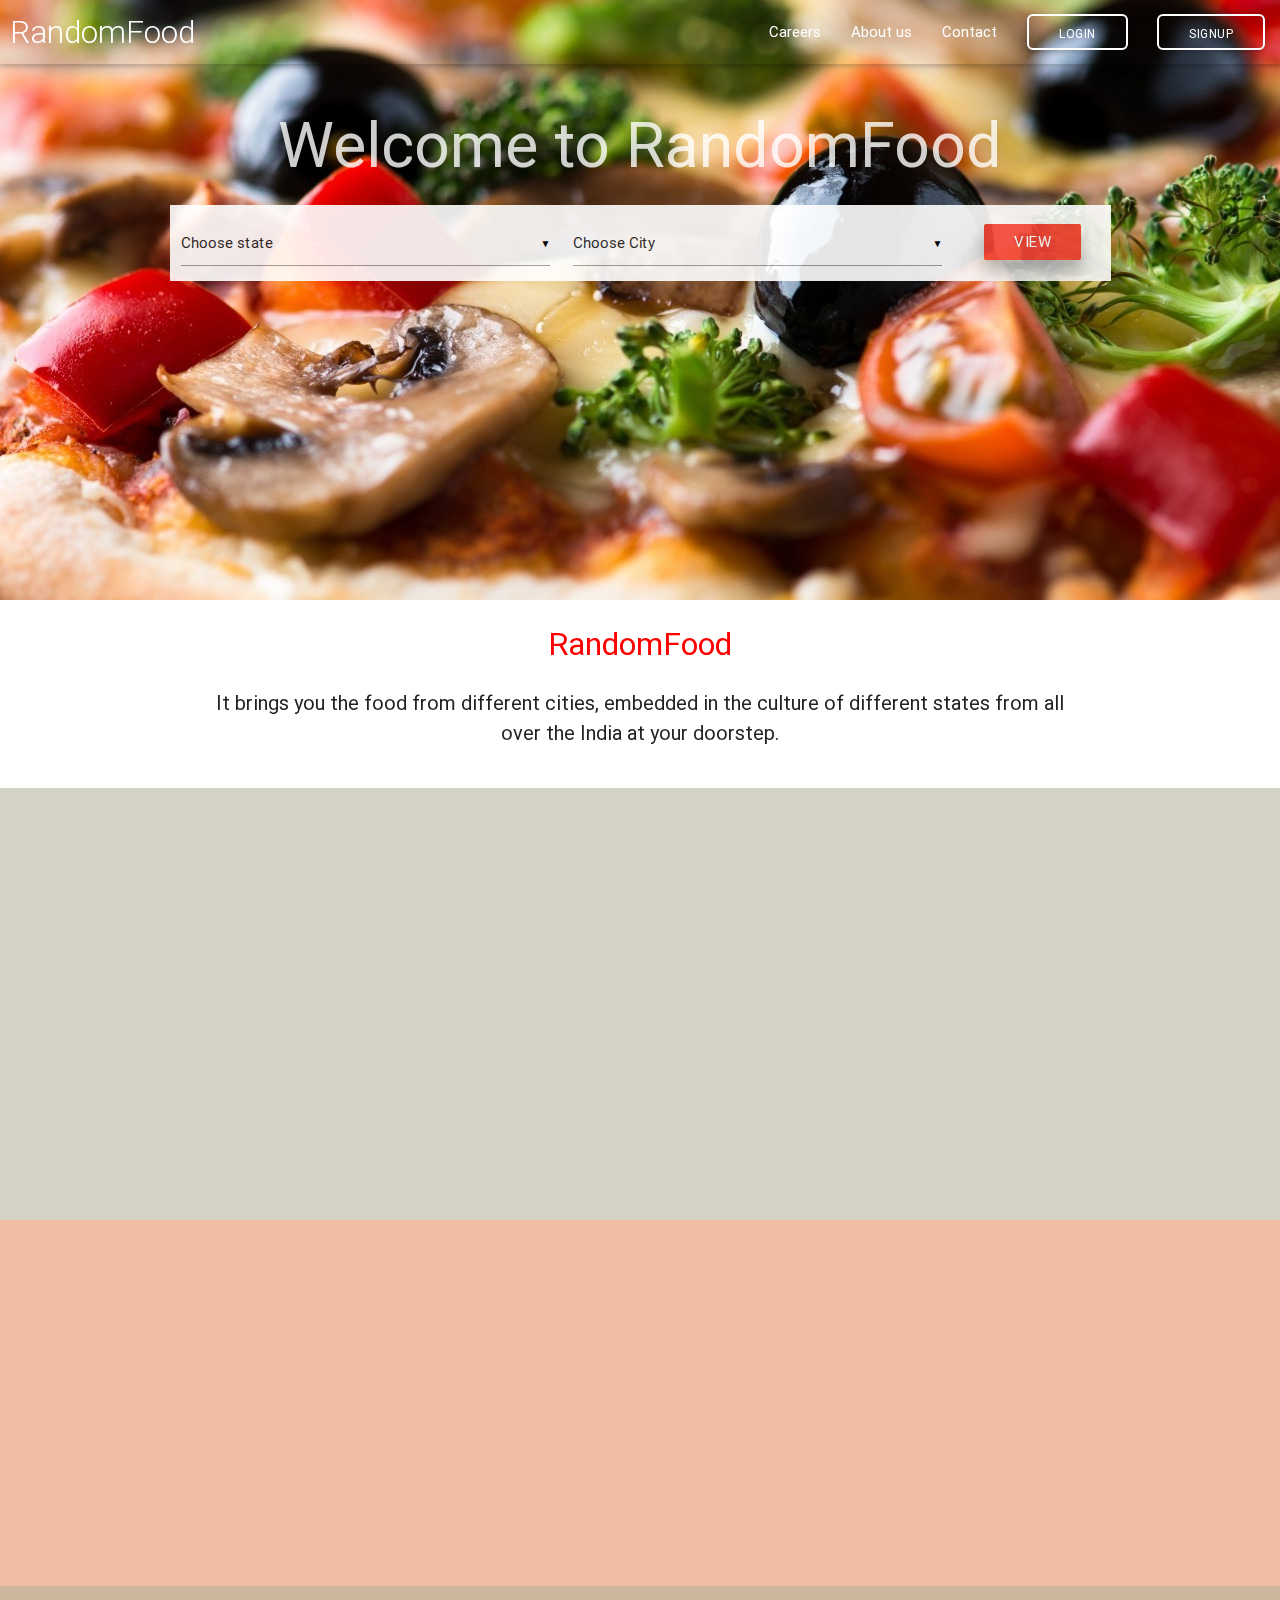
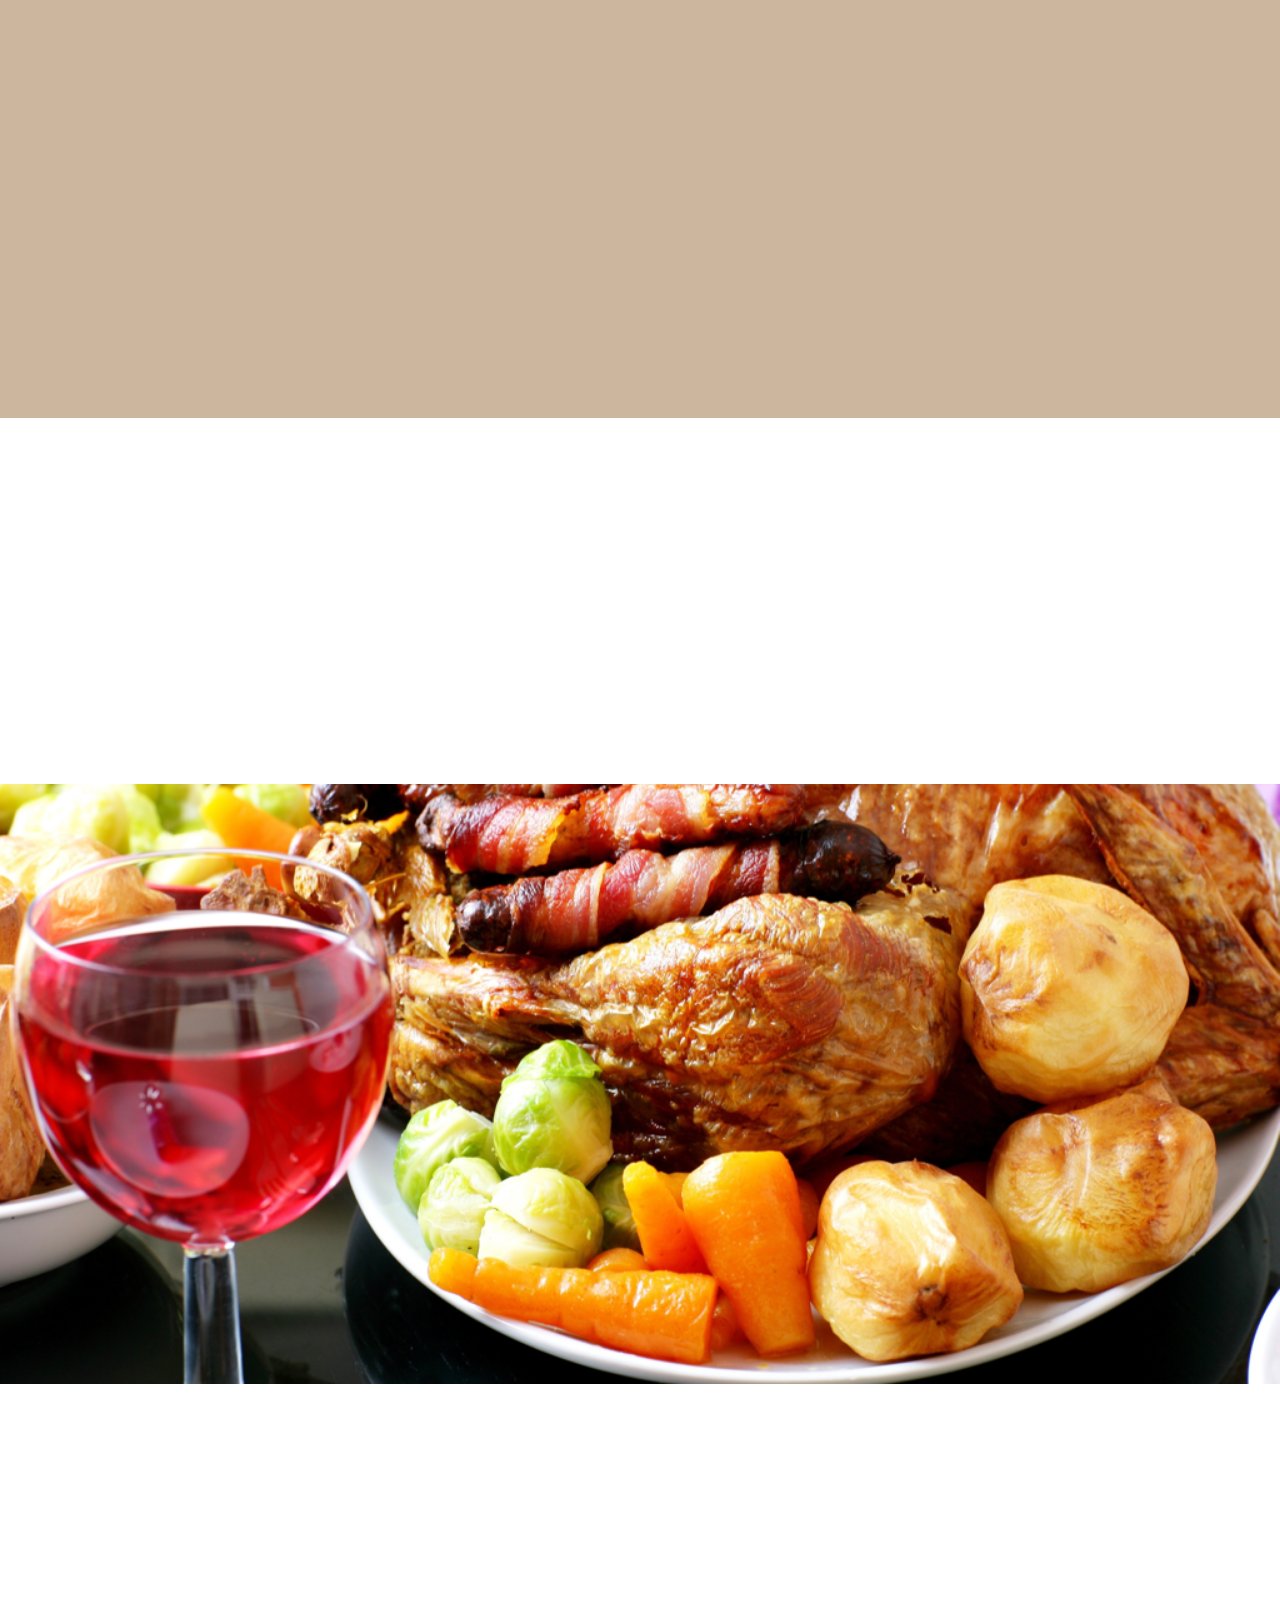
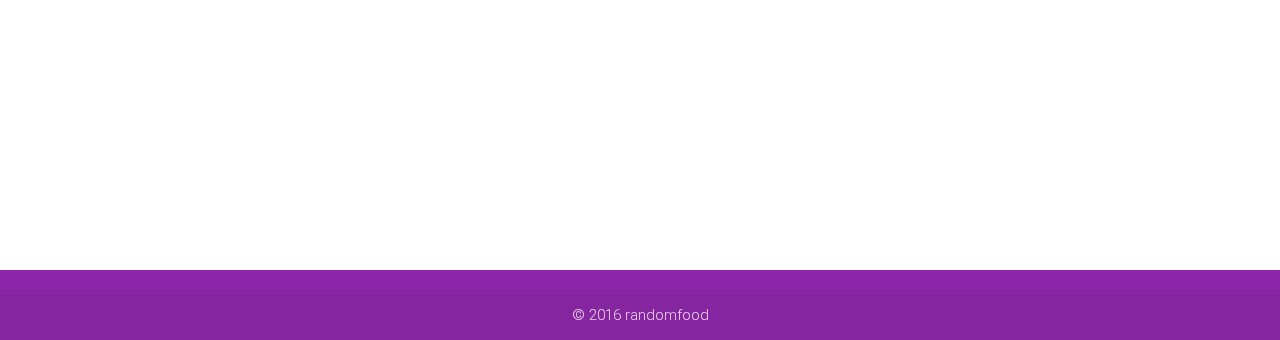
<file: views/default/index.html>
<!DOCTYPE html>
  <html>
    <head>
      <title>RandomFood</title>
      <!--Import Google Icon Font-->
      <link href="http://fonts.googleapis.com/icon?family=Material+Icons" rel="stylesheet">
      <!--Import materialize.css-->
      <link type="text/css" rel="stylesheet" href="static/css/materialize.min.css"  media="screen,projection"/>
      <link type="text/css" rel="stylesheet" href="static/css/main.css"/>
      <!--Let browser know website is optimized for mobile-->
      <meta name="viewport" content="width=device-width, initial-scale=1.0"/>
    </head>
    <style>
    ul li{
      list-style-type: disc;
    }
    </style>
    <script type="text/javascript">
    function reg(){
      console.log("cfrde");
            $.ajax({
                url:"/randomfood/default/register.json?name="+$('#name').val()+"&mobile="+$('#mobile').val()+"&address="+$('#address').val()+"&password="+$('#password').val(),
                success:function(data){
                    alert("registered");
                },
                error:function(){
                    alert("try again");
                }
    })
  }
    </script>
    <body>
      <!--Import jQuery before materialize.js-->
      <header>

        </header>
   <main>
     <div id="login" class="modal">
      <div class="modal-content">
        <h4 style="margin:30px">Login</h4>
        <div class="input-field">
          <i class="material-icons prefix">phone</i>
          <input name="username" type="text" class="validate" maxlength="10">
          <label for="username">Mobile</label>
        </div>
        <div class="input-field">
          <i class="material-icons prefix">vpn_key</i>
          <input name="password" type="password" class="validate">
          <label for="password">Password</label>
        </div>
        <button class="btn waves-effect waves-light" type="submit" style="margin:30px;">Login
            <i class="material-icons right">send</i>
        </button>
      </div>
    </div>
    <div id="signup" class="modal">
     <div class="modal-content">
       <h4 style="margin:30px">Signup</h4>
       <div class="input-field">
         <i class="material-icons prefix">phone</i>
         <input name="name" id="name" type="text" class="validate" maxlength="10">
         <label for="name">Name</label>
       </div>
       <div class="input-field">
         <i class="material-icons prefix">phone</i>
         <input name="mobile" id="mobile" type="text" class="validate" maxlength="10">
         <label for="mobile">Mobile</label>
       </div>
       <div class="input-field">
         <i class="material-icons prefix">location_on</i>
         <input name="address" id="address" type="text" class="validate">
         <label for="address">Address</label>
       </div>

       <div class="input-field">
         <i class="material-icons prefix">vpn_key</i>
         <input name="password" id="password" type="password" class="validate">
         <label for="password">Password</label>
       </div>
       <div class="input-field">
         <i class="material-icons prefix">vpn_key</i>
         <input name="cpassword" type="password" class="validate">
         <label for="cpassword">Confirm Password</label>
       </div>
       <button class="btn waves-effect waves-light" style="margin:30px;" onclick="reg();">Sign up
           <i class="material-icons right">send</i>
       </button>
     </div>
   </div>
     <div class="parallax-container">
       <div class="navbar-fixed">
       <nav class="navcolor">
         <div class="nav-wrapper">
           <a href="index.html" class="brand-logo flow-text namecolor" style="margin-left:10px">RandomFood</a>
      <a href="#" data-activates="mobile-demo" class="button-collapse"><i class="material-icons">menu</i></a>
      <ul id="nav-mobile" class="right hide-on-med-and-down">
        <li><a href ="index.html">Careers</a></li>
        <li><a href="aboutus.html">About us</a></li>
        <li><a href="#contact">Contact</a></li>
        <li><a class="modal-trigger waves-effect waves-light btcolor btn" href="#login">Login</a></li>
        <li><a class="modal-trigger waves-effect waves-light btcolor btn" href="#signup">Signup</a></li>
      </ul>
      <ul id="nav-mobile" class="side-nav deep-orange accent-3" id="mobile-demo">
        <li><a href ="index.html">Careers</a></li>
        <li><a href="aboutus.html">About us</a></li>
        <li><a href="#contact">Contact</a></li>
        <li><a class="waves-effect waves-light modal-trigger" href="#login">Login</a></li>
      </ul>
    </div>
      </nav>
    </div>
       <div class="section no-pad-bot">
         <div class="container">
           <div class="row center" id="startchange">
             <h1 style="color:white;opacity:0.8;"> Welcome to RandomFood</h1>

             <div class="row customrow">
               <div class="custom input-field col l5 m6 s12">
                 <select>
                   <option value="" disabled selected>Choose state</option>
                   <option value="1">Delhi</option>
                   <option value="2">Gujarat</option>
                   <option value="3">Madhya pradesh</option>
                 </select>
               </div>
               <div class="custom input-field col l5 m6 s12">
                 <select>
                   <option value="" disabled selected>Choose City</option>
                   <option value="1">Delhi</option>
                   <option value="2">New Delhi</option>
                 </select>
               </div>
               <div class="col l2 m12 s12">
                 <a href="meal.html" class="waves-effect waves-light btn red z-depth-3 viewb" style="margin-top:19px">View</a>
               </div>
             </div>
           </div>
         </div>
       </div>

      <div class="parallax paraanim"><img src="static/images/food.jpg"></div>
    </div>

  <div class="section" id="padsec">
    <div class="container aqw" style="padding:20px">
      <div class = "center">
        <font color="red" size="6px">RandomFood </font>
      </div>
      <p style="font-size:20px" class="center">It brings you the food from different cities, embedded in the culture of different states from all over the India at your doorstep.
      </p>
    </div>

  <div class="row" style="background-color:#D4D1C5" id="newrow">
      <div class="col s12 l6 m6" id="nopad" >
	       <img class="responsive-img fadeimg" src ="static/images/food1.jpg" id="fullimg" >
	  </div>
	  <div class="col s12 l6 m6 center" style="padding:100px" >
	    <div class="container fadedes" style="border:2px solid green">
	  <font id ="text1"size="40px" color="red"><u>DELHI</u></font>
	  <br/>
 <font size="5px" >Burger Muglai</font>


	  </div>
	  </div>
  </div>
  <div class="row" style="background-color:#F2BDA5"  id="newrow">
     <div class="col s12 l6 m6 center" style="padding:100px" >
	<div class="container fadedes" style="border:2px solid green">
	  <font id ="text1"size="40px" color="red"><u>Kolkata</u></font>
	  <br/>
 <font size="5px" >Cheese Makhni</font>
	  </div>
	  </div>
	  <div class="col s12 l6 m6" id="nopad">
	  <img class="responsive-img fadeimg" src ="static/images/food2.jpg" id="fullimg" >
	  </div>
    </div>
    <div class="row" style="background-color:#CCB69E" id="newrow">
        <div class="col s12 l6 m6" id="nopad" >
  	       <img class="responsive-img fadeimg2" src ="static/images/food1.jpg" id="fullimg" >
  	  </div>
  	  <div class="col s12 l6 m6 center" style="padding:70px" >
  	     <div class="container fadedes2" style="border:2px solid green">
	  <font id ="text1"size="40px" color="red"><u>Kerela</u></font>
	  <br/>
 <font size="5px" >Rice Halwa</font>
	  </div>
  	  </div>
    </div>
    <div class="row" style="background-color:#fff"  id="newrow">
      <div class="col s12 l6 m6 center" style="padding:70px">
  	     <div class="container fadedes2" style="border:2px solid green">
	  <font id ="text1"size="40px" color="red"><u>Madhya Pradesh</u></font>
	  <br/>
 <font size="5px" >Garadu</font>
	  </div>
  	  </div>
  	  <div class="col s12 l6 m6" id="nopad">
  	  <img class="responsive-img fadeimg2" src ="static/images/food2.jpg" id="fullimg" >
  	  </div>
      </div>
  </div>
  <div class="parallax-container">
    <div class="parallax"><img src="static/images/food2.png"></div>
  </div>
  <div class="section container">
    <div class="row">
     <div class="col s12 l6">
       <div class="card-panel red canimation" id="cardanim">
         <div class="white-text">
           <p class="flow-text center" style="font-size:25px">
            GET IN TOUCH
           </p>
           <p style="font-size:20px">
             Contact
           </p>
           <div id="div1"></div>
           <div style="padding:10px">

             <p>
               <i class="material-icons small" style="float:left;margin-right:10px">phone</i>
                +91 9820 236 035 / +91 9167 110 950 <br /><br />
                <i class="material-icons small" style="float:left;margin-right:10px">location_on</i>
                RandomFood,<br />
                F-305, Third Floor,<br />
                Kailash Vaibhav Complex,<br />
                Hauz Khas, Delhi, 110016<br /><br />
                <i class="material-icons small" style="float:left;margin-right:10px">mail</i>
                randomfood@rdfd.in
             </p>
           </div>
       </div>
       </div>
     </div>
     <div class="col s12 l6">
       <div class="card-panel red darken-4 canimation" id="cardanim2">
         <span class="white-text">I am a very simple card. I am good at containing small bits of information.
         I am convenient because I require little markup to use effectively. I am similar to what is called a panel in other frameworks.
         </span>
       </div>
     </div>
   </div>
  </div>
   </main>
   <footer class="page-footer purple darken-1 scrollspy" id="contact">
     <div class="footer-copyright">
       <div class="container center"> &copy; 2016 randomfood
       </div>
     </div>
   </footer>
      <script type="text/javascript" src="https://code.jquery.com/jquery-2.1.1.min.js"></script>
      <script type="text/javascript" src="static/js/materialize.min.js"></script>
      <script type="text/javascript" src="static/js/main.js"></script>
      <script type="text/javascript">

     var scroll_start = 0;
     var startchange = $('#startchange');
     var offset = startchange.offset();
      if (startchange.length){
     $(document).scroll(function() {
        scroll_start = $(this).scrollTop();
        if(scroll_start > offset.top) {
            $(".navcolor").css('background-color', 'rgba(74,20,140,.8)');
        $(".namecolor").css('color', '#bbdefb');
         } else {
            $('.navcolor').css('background-color', 'transparent');
        $(".namecolor").css('color', '#fff');
         }
     });
      }

      var options = [ {selector: '.fadedes,.fadeimg', offset: 500, callback: function() {
        Materialize.fadeInImage(".fadedes,.fadeimg");
        }
      },
      {selector: '.fadedes2,.fadeimg2', offset: 500, callback: function() {
        Materialize.fadeInImage(".fadedes2,.fadeimg2");
        }
      },
      {selector: '.canimation',offset:500, callback: function(){
        obj = document.getElementById('cardanim');
        obj2 = document.getElementById('cardanim2');
        obj.style.position='relative';
        obj2.style.position='relative';

        function shake(interval) {
            setTimeout(function(){
                obj.style.right = '0px';
                obj2.style.left = '0px';
            }, interval);
        }
            shake(100);
        }
      }
    ];
    Materialize.scrollFire(options);

      </script>
    </body>
  </html>
</file>
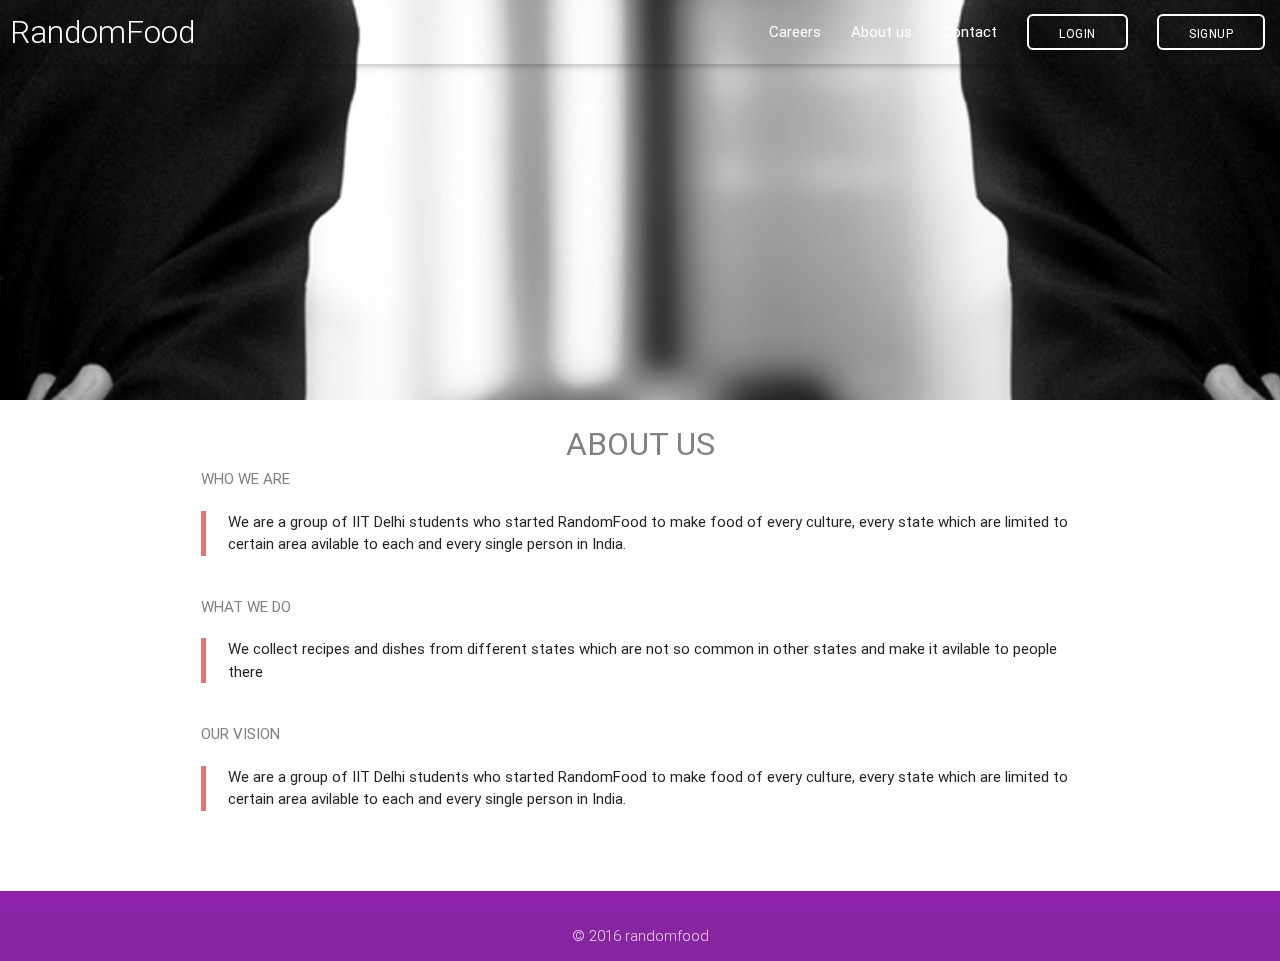
<file: views/default/aboutus.html>
<html>
    <head>
      <title>RandomFood</title>
      <!--Import Google Icon Font-->
      <link href="http://fonts.googleapis.com/icon?family=Material+Icons" rel="stylesheet">
      <!--Import materialize.css-->
      <link type="text/css" rel="stylesheet" href="static/css/materialize.min.css"  media="screen,projection"/>
      <link type="text/css" rel="stylesheet" href="static/css/main.css"/>
      <!--Let browser know website is optimized for mobile-->
      <meta name="viewport" content="width=device-width, initial-scale=1.0"/>
    </head>
    <style>
    ul li{
      list-style-type: disc;
    }
    </style>
    <script type="text/javascript">
    function reg(){
      console.log("cfrde");
            $.ajax({
                url:"/randomfood/default/register.json?name="+$('#name').val()+"&mobile="+$('#mobile').val()+"&address="+$('#address').val()+"&password="+$('#password').val(),
                success:function(data){
                    alert("registered");
                },
                error:function(){
                    alert("try again");
                }
    })
  }
    </script>
    <body>
      <!--Import jQuery before materialize.js-->
      <header>

        </header>
   <main>
     <div id="login" class="modal">
      <div class="modal-content">
        <h4 style="margin:30px">Login</h4>
        <div class="input-field">
          <i class="material-icons prefix">phone</i>
          <input name="username" type="text" class="validate" maxlength="10">
          <label for="username">Mobile</label>
        </div>
        <div class="input-field">
          <i class="material-icons prefix">vpn_key</i>
          <input name="password" type="password" class="validate">
          <label for="password">Password</label>
        </div>
        <button class="btn waves-effect waves-light" type="submit" style="margin:30px;">Login
            <i class="material-icons right">send</i>
        </button>
      </div>
    </div>
    <div id="signup" class="modal">
     <div class="modal-content">
       <h4 style="margin:30px">Signup</h4>
       <div class="input-field">
         <i class="material-icons prefix">phone</i>
         <input name="name" id="name" type="text" class="validate" maxlength="10">
         <label for="name">Name</label>
       </div>
       <div class="input-field">
         <i class="material-icons prefix">phone</i>
         <input name="mobile" id="mobile" type="text" class="validate" maxlength="10">
         <label for="mobile">Mobile</label>
       </div>
       <div class="input-field">
         <i class="material-icons prefix">location_on</i>
         <input name="address" id="address" type="text" class="validate">
         <label for="address">Address</label>
       </div>

       <div class="input-field">
         <i class="material-icons prefix">vpn_key</i>
         <input name="password" id="password" type="password" class="validate">
         <label for="password">Password</label>
       </div>
       <div class="input-field">
         <i class="material-icons prefix">vpn_key</i>
         <input name="cpassword" type="password" class="validate">
         <label for="cpassword">Confirm Password</label>
       </div>
       <button class="btn waves-effect waves-light" style="margin:30px;" onclick="reg();">Sign up
           <i class="material-icons right">send</i>
       </button>
     </div>
   </div>
   
   
   
   
     <div class="parallax-container about" style="position:relative;">
       <div class="navbar-fixed">
       <nav class="navcolor">
         <div class="nav-wrapper">
           <a href="index.html" class="brand-logo flow-text namecolor" style="margin-left:10px">RandomFood</a>
      <a href="#" data-activates="mobile-demo" class="button-collapse"><i class="material-icons">menu</i></a>
      <ul id="nav-mobile" class="right hide-on-med-and-down">
        <li><a href ="index.html">Careers</a></li>
        <li><a href="aboutus.php">About us</a></li>
        <li><a href="">Contact</a></li>
        <li><a class="modal-trigger waves-effect waves-light btcolor btn" href="#login">Login</a></li>
        <li><a class="modal-trigger waves-effect waves-light btcolor btn" href="#signup">Signup</a></li>
      </ul>
      <ul id="nav-mobile" class="side-nav deep-orange accent-3" id="mobile-demo">
        <li><a href ="index.html">Careers</a></li>
        <li><a href="aboutus.php">About us</a></li>
        <li><a href="">Contact</a></li>
        <li><a class="waves-effect waves-light modal-trigger" href="#login">Login</a></li>
      </ul>
    </div>
      </nav>
    </div>
	
	<div class ="row white" style ="position:absolute;top:30%;opacity:.6" id="startchange">
	
	
	</div>
      

      <div class="parallax"><img src="static/images/aboutus.jpg"></div>
    </div>
	
	<div class="section" id="padsec">
    <div class="container aqw" style="padding:20px">
      <div class = "center">
        <font color="grey" size="6px">ABOUT US</font>
      </div>
    
	 <div class="row">
	 <font color="grey" weight="300" >WHO WE ARE</font>
	 <blockquote><p>We are a group of IIT Delhi students who started RandomFood to make food of every culture, every state which are limited to certain area avilable to each and every single person in India.</p></blockquote>
	 
	 </div>
	 
	  <div class="row">
	 <font color="grey" weight="300" >WHAT WE DO</font>
	 <blockquote><p>We collect recipes and dishes from different states which are not so common in other states and make it avilable to people there </p></blockquote>
	 
	 </div>
	 
	  <div class="row">
	 <font color="grey" weight="300" >OUR VISION</font>
	 <blockquote><p>We are a group of IIT Delhi students who started RandomFood to make food of every culture, every state which are limited to certain area avilable to each and every single person in India.</p></blockquote>
	 
	 </div>
	 
	 
	 
	 
    </div>
 
  
 
  
    
  </div>
  
   </main>
   <footer class="page-footer purple darken-1 scrollspy" id="contact">
     <div class="footer-copyright">
       <div class="container center"> &copy; 2016 randomfood
       </div>
     </div>
   </footer>
      <script type="text/javascript" src="https://code.jquery.com/jquery-2.1.1.min.js"></script>
      <script type="text/javascript" src="static/js/materialize.min.js"></script>
      <script type="text/javascript" src="static/js/main.js"></script>
      <script type="text/javascript">

     var scroll_start = 0;
     var startchange = $('#startchange');
     var offset = startchange.offset();
      if (startchange.length){
     $(document).scroll(function() {
        scroll_start = $(this).scrollTop();
        if(scroll_start > offset.top) {
            $(".navcolor").css('background-color', 'rgba(74,20,140,.8)');
        $(".namecolor").css('color', '#bbdefb');
         } else {
            $('.navcolor').css('background-color', 'transparent');
        $(".namecolor").css('color', '#fff');
         }
     });
      }
      </script>
    </body>
  </html>
</file>
<file: views/default/static/css/main.css>
.parallax-container {
      height: 600px;
    }


.pacon {
      height: 300px;
    }

.about{
  height: 400px;
}

.custom{
  opacity:1;
  background-color: #fff;

}
.navcolor{
transition-duration: 1s;
background-color: transparent;
}

.btcolor{
background-color: transparent;
border: 2px solid #ffffff;
background-repeat:no-repeat;
border-radius: 6px;
font-size: 12px;

}

.btcolor:hover{
  background-color: red;
  transform: scale(1.1);
  transition: all 300ms;
}

.btcolor1{
background-color: transparent;
border: 2px solid red;
background-repeat:no-repeat;
border-radius: 6px;
font-size: 12px;
color:red;

}

.btcolor2{
background-color: #EFEFEF;
border: 2px solid red;
background-repeat:no-repeat;
border-radius: 4px;
font-size: 12px;
color: #555555;

}

.btcolor1:hover {
    background-color: red;
    color: white;
	border: 2px solid white;
	opacity:1;
}
.customrow{
  background-color: #ffffff;
  opacity: 0.9;
}
#nav-mobile li {


list-style-type:none;


}

#newrow {


margin-bottom:0;
margin-left:0;
margin-right:0;
margin-top:0;
padding-bottom:0;
padding-right:0;
padding-left:0;
padding-top:0;
}

#fullimg {


margin-bottom:0;
margin-left:0;
margin-right:0;
margin-top:0;
padding-bottom:0;
padding-right:0;
padding-left:0;
padding-top:0;

}

#nopad {


margin-bottom:0;
margin-left:0;
margin-right:0;
margin-top:0;
padding-bottom:0;
padding-right:0;
padding-left:0;
padding-top:0;
}
#onepad {


margin-bottom:3px;
margin-left:;
margin-right:0;
margin-top:0;
padding-bottom:0;
padding-right:0;
padding-left:0;
padding-top:0;
}

#padsec {
margin-bottom:0;
margin-left:0;
margin-right:0;
margin-top:0;
padding-bottom:0;
padding-right:0;
padding-left:0;
padding-top:0;
}

.aqw{

    -webkit-animation: fadein 6s; /* Safari, Chrome and Opera > 12.1 */
       -moz-animation: fadein 6s; /* Firefox < 16 */
        -ms-animation: fadein 6s; /* Internet Explorer */
         -o-animation: fadein 6s; /* Opera < 12.1 */
            animation: fadein 6s;
}

@keyframes fadein {
    from { opacity: 0; }
    to   { opacity: 1; }
}

/* Firefox < 16 */
@-moz-keyframes fadein {
    from { opacity: 0; }
    to   { opacity: 1; }
}

/* Safari, Chrome and Opera > 12.1 */
@-webkit-keyframes fadein {
    from { opacity: 0; }
    to   { opacity: 1; }
}

/* Internet Explorer */
@-ms-keyframes fadein {
    from { opacity: 0; }
    to   { opacity: 1; }
}

/* Opera < 12.1 */
@-o-keyframes fadein {
    from { opacity: 0; }
    to   { opacity: 1; }
}

.cnav{
  background-color: rgba(74,20,140,0.8);
}

.noncnav{
  background-color: #8e24aa;
}

#div1{
  height: 1px;
  background: white;
  opacity: 0.8;
  margin-top: -15px;
}

#radcor{
	border-radius: .5em
}

#radcor:hover{
  transform: scale(1.05);
  transition: all 200ms;
}

.rating {
    float:left;
    width:300px;
}
.rating span { float:right; position:relative; }
.rating span input {
    position:absolute;
    top:0px;
    left:0px;
    opacity:0;
}
.rating span label {
    display:inline-block;
    width:30px;
    height:30px;
    text-align:center;
    color:#FFF;
    background:#ccc;
    font-size:30px;
    margin-right:2px;
    line-height:30px;
    border-radius:50%;
    -webkit-border-radius:50%;
}
.rating span:hover ~ span label,
.rating span:hover label,
.rating span.checked label,
.rating span.checked ~ span label {
    background:#F90;
    color:#FFF;
}

body {
    display: flex;
    min-height: 100vh;
    flex-direction: column;
  }

  main {
      flex: 1 0 auto;
  }
  div.show-image:hover img{
      opacity:0.5;
  }
  div.show-image:hover a {
      display: block;
  }
  div.show-image a {
      position:absolute;
      display:none;
  }
  div.show-image .like {
      top:0;
      right:10px;
  }
  div.show-image .share {
      top:13px;
      right:60px;
  }

  .followimg:hover{
    transform: scale(1.5);
    transition: all 200ms;
  }
  .followimg:hover p{
    display: block;
  }

  div.followimg p{
    display: none;
    position: absolute;
    bottom: -8px;
    left: 3px;
    color: white;
    font-family: monospace;
    float: left;
  }

.backimg{
    background-image: url("http://springhappenings.com/wp-content/uploads/2014/09/crsrxfllostehmuxwzqfkdarpcg0di40toehyl4mzmgrkmy3dpfzxttukvsmluvp-o.jpg");
    height: 450px;
    background-position: bottom;
}


.modalback{
   background-image: url("../images/modal.png");
	max-height: 90%;
  width: 90%;


}




.like{
  color:#666;
  text-decoration:none;
  font-size:40px;
  transition:all 0.3s
}
.like:hover{
  color:#755
}
.share:hover{
  background-image: url("../images/share2.png");
}
a.active{
  color:#d02 !important;
  text-shadow:#faa 0 0 16px;
}
.profback{
  background-image: url("../images/baby1.jpg");
  padding:0;
  margin:0;
}
.ccard{
  border-radius:2px;
  opacity: 0.8;
}

.ultype li{
	list-style-type:disc;"
}

.fadedes,.fadedes2,.fadeimg,.fadeimg2{
  opacity: 0;
}

.fadedes:hover,.fadedes2:hover,.viewb:hover,.canimation:hover,.paraanim:hover{
  transform: scale(1.1);
  -ms-transform: scale(1.1); /* IE 9 */
  -webkit-transform: scale(1.1); /* Safari */
  transition: all 200ms;
}

.fadeimg:hover,.fadeimg2:hover{
  transform: scale(1.2);
  -ms-transform: scale(1.2); /* IE 9 */
  -webkit-transform: scale(1.2); /* Safari */
  transition: all 200ms;
}

#cardanim{
  position: relative;
  right: 900px;
  -webkit-transition: 300ms;
  transition: 300ms;
}

#cardanim2{
  position: relative;
  left: 900px;
  -webkit-transition: 300ms;
  transition: 300ms;
}
</file>
